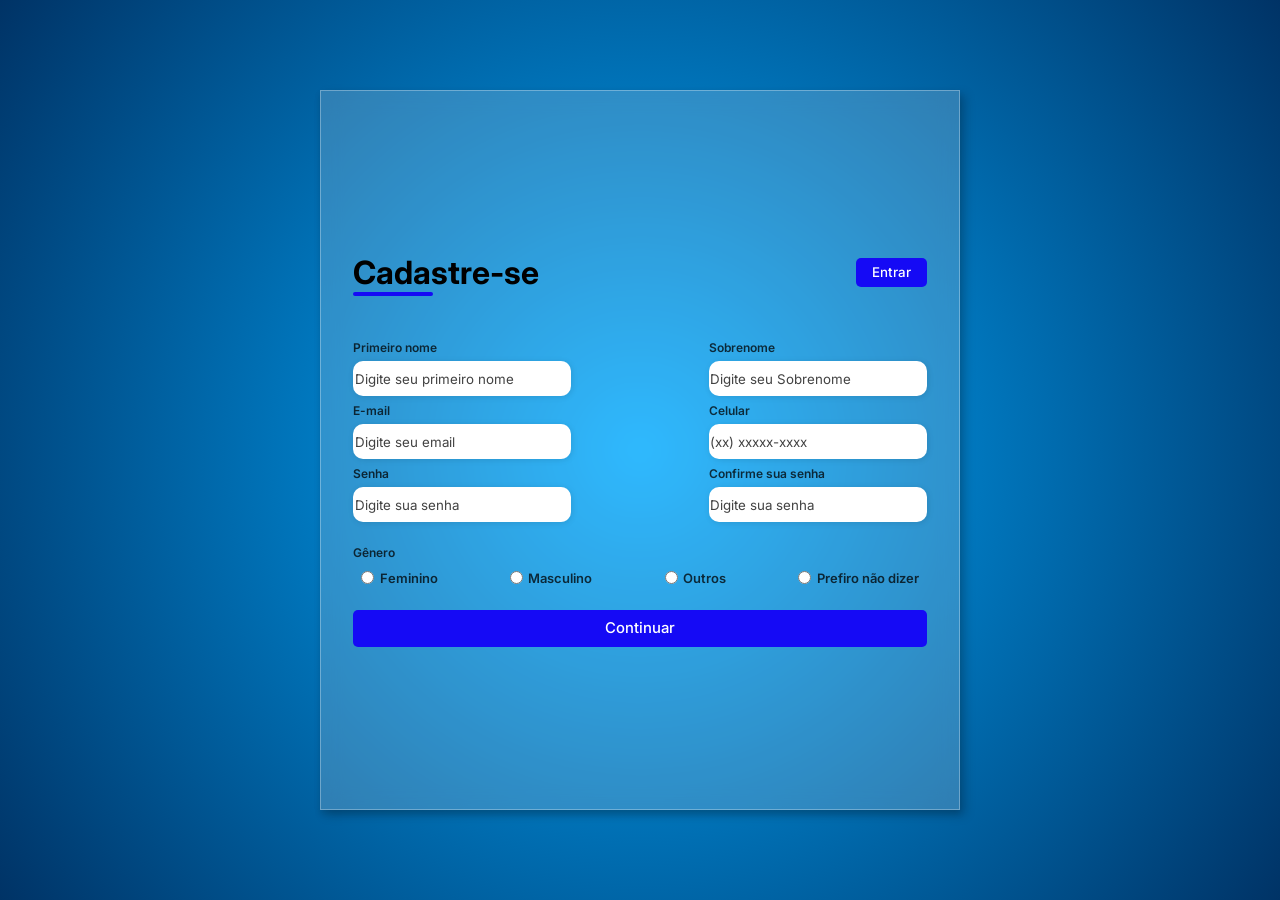
<file: index.html>
<!DOCTYPE html>
<html lang="pt-BR">
<head>
    <meta charset="UTF-8">
    <meta name="viewport" content="width=device-width, initial-scale=1.0">
    <link rel="stylesheet" href="assets/css/style.css">
    <title>Formulário de Cadastro</title>
</head>
<body>
    <div class="container">
      <div class="form-image">
        <img src="assets/img/undraw_studying-science_kk9e.svg" alt="">
      </div>
      <div class="form">
        <form action="#">
            <div class="form-header">
                <div class="title">
                    <h1>Cadastre-se</h1>
                </div>
                <div class="login-button">
                    <button type="button">Entrar</button>
                </div>
            </div>
            <div class="input-group">

                <div class="input-box">
                    <label for="firstname">Primeiro nome</label>
                    <input id="firstname" type="text" name="firstname" placeholder="Digite seu primeiro nome" autocomplete="given-name" required>
                </div>

                <div class="input-box">
                    <label for="lastname">Sobrenome</label>
                    <input id="lastname" type="text" name="lastname" placeholder="Digite seu Sobrenome" autocomplete="family-name" required>
                </div>

                <div class="input-box">
                    <label for="email">E-mail</label>
                    <input id="email" type="email" name="email" placeholder="Digite seu email" autocomplete="email" required>
                </div>

                <div class="input-box">
                    <label for="phone">Celular</label>
                    <input id="phone" type="tel" name="phone" placeholder="(xx) xxxxx-xxxx" autocomplete="tel" required>
                </div>

                <div class="input-box">
                    <label for="password">Senha</label>
                    <input id="password" type="password" name="password" placeholder="Digite sua senha" autocomplete="new-password" required>
                </div>

                <div class="input-box">
                    <label for="confirm-password">Confirme sua senha</label>
                    <input id="confirm-password" type="password" name="confirm-password" placeholder="Digite sua senha" autocomplete="new-password" required>
                </div>

            </div>
            <fieldset class="gender-inputs">
                <legend class="gender-title">Gênero</legend>

                    <div class="gender-group">
                        <div class="gender-input">
                            <input type="radio" id="female" name="gender" value="female">
                            <label for="female">Feminino</label>
                        </div>

                        <div class="gender-input">
                            <input type="radio" id="male" name="gender" value="male">
                            <label for="male">Masculino</label>
                        </div>

                        <div class="gender-input">
                            <input type="radio" id="others" name="gender" value="others">
                            <label for="others">Outros</label>
                        </div>

                        <div class="gender-input">
                            <input type="radio" id="none" name="gender" value="none">
                            <label for="none">Prefiro não dizer</label>
                        </div>

                    </div>
            </fieldset>
            <div class="continue-button">
                <button type="submit">Continuar</button>
            </div>
        </form>
      </div>
    </div>
</body>
</html>
</file>
<file: assets/css/style.css>
@import url('https://fonts.googleapis.com/css2?family=Inter:ital,opsz,wght@0,14..32,100..900;1,14..32,100..900&display=swap');

* {
    padding: 0;
    margin: 0;
    box-sizing: border-box;
    font-family: 'Inter', sans-serif;
}
body{
    min-height: 100vh;
    display: flex;
    justify-content: center;
    align-items: center;
    background: radial-gradient(circle, #00aaff, #003366);

    
}
.container {
    width: 80%;
    min-height: 80vh;
    display: flex;
    box-shadow: 5px 5px 10px rgba(0, 0, 0, .212);
}
.form-image {
    width: 50%;
    display: flex;
    justify-content: center;
    align-items: center;
    padding: 1rem;
}
.form-image img {
    width: 100%;
    max-width: 31rem;
    height: auto;
}
.form {
    width: 50%;
    display: flex;
    justify-content: center;
    align-items: center;
    flex-direction: column;
    padding: 2rem;
}
form {
    width: 100%;
}
.form, .form-image {
  background: rgba(255, 255, 255, 0.185);
  backdrop-filter: blur(10px);
  -webkit-backdrop-filter: blur(10px);
  border: 1px solid rgba(255, 255, 255, 0.3);
  box-shadow: 0 4px 6px rgba(0, 0, 0, 0.1);
}
.form-header {
    margin-bottom: 2rem;
    display: flex;
    justify-content: space-between;
}
.login-button {
    display: flex;
    align-items: center;
}
.login-button button {
    border: none;
    background-color: #150af5;
    padding: 0.4rem 1rem;
    border-radius: 5px;
    cursor: pointer;
    color: #fff;
    font-weight: 500;
}
.login-button button:hover {
    background-color: #6b63fff1;
}
.title {
    position: relative;
}
.form-header h1::after {
    content: '';
    display: block;
    width: 5rem;
    height: 0.3rem;
    background-color: #150af5;
    margin: 0 auto;
    position: absolute;
    border-radius: 10px;
}
.input-group {
    display: flex;
    flex-wrap: wrap;
    justify-content: space-between;
    padding: 1rem 0;
}
.input-box {
    display: flex;
    flex-direction: column;
    min-width: 0;
}
.input-box input {
    width: 100%;
    margin: 0.4rem 0;
    padding: 0.6rem 0.1rem;
    border: none;
    border-radius: 10px;
    box-shadow: 1px 1px 6px #0000001c;
}
.input-box input:hover {
    background-color: #eeeeee75;
}
.input-box input:focus-visible {
    outline: 1px solid #6c63ff;
}
.input-box label, .gender-title{
    font-size: 0.75rem;
    font-weight: 600;
    color: #000000c0;
}
.input-box input::placeholder {
    color: #000000be;
}
.gender-inputs {
    border: none;
    padding: 0;
}
.gender-group {
    display: flex;
    justify-content: space-between;
    margin-top: 0.62rem;
    padding: 0 0.5rem;
}
.gender-input{
    display: flex;
    align-items: center;
}
.gender-input input {
    margin-right: 0.35rem;
}
.gender-input label {
    font-size: 0.81rem;
    font-weight: 600;
    color: #000000c0;
}
.continue-button {
    width: 100%;
}
.continue-button button {
    width: 100%;
    margin-top: 1.5rem;
    border: none;
    background-color: #150af5;
    padding: 0.62rem;
    border-radius: 5px;
    cursor: pointer;
    color: #fff;
    font-size: 0.93rem;
    font-weight: 500;
}
.continue-button button:hover {
    background-color: #6b63fff1;
}

@media screen and (max-width: 1330px) {
    .form-image {
        display: none;
    }
    .container {
        width: 50%;
        height: auto;
    }
    .form {
        width: 100%;
    }
}
@media screen and (max-width: 1064px) {
    .container {
        width: 90%;
        height: auto;
    }
    
    .input-group {
        flex-direction: column;
        overflow-y: scroll;
        flex-wrap: nowrap;
        max-height: 10rem;
        padding-right: 3rem;
    }

    .input-group::-webkit-scrollbar {
        width: 6px;
    }

    .input-group::-webkit-scrollbar-track {
        background: #f1f1f1;
        border-radius: 10px;
    }

    .input-group::-webkit-scrollbar-thumb {
     background-color: #0074D9;
     border-radius: 10px;
    }

    .input-group::-webkit-scrollbar-thumb:hover {
        background-color: #150af5;
    }

    .gender-inputs {
        margin-top: 2rem;
    }
    .gender-group {
        flex-direction: column;
    }
    .gender-input{
        margin-top: 7px;
    }
}
</file>
